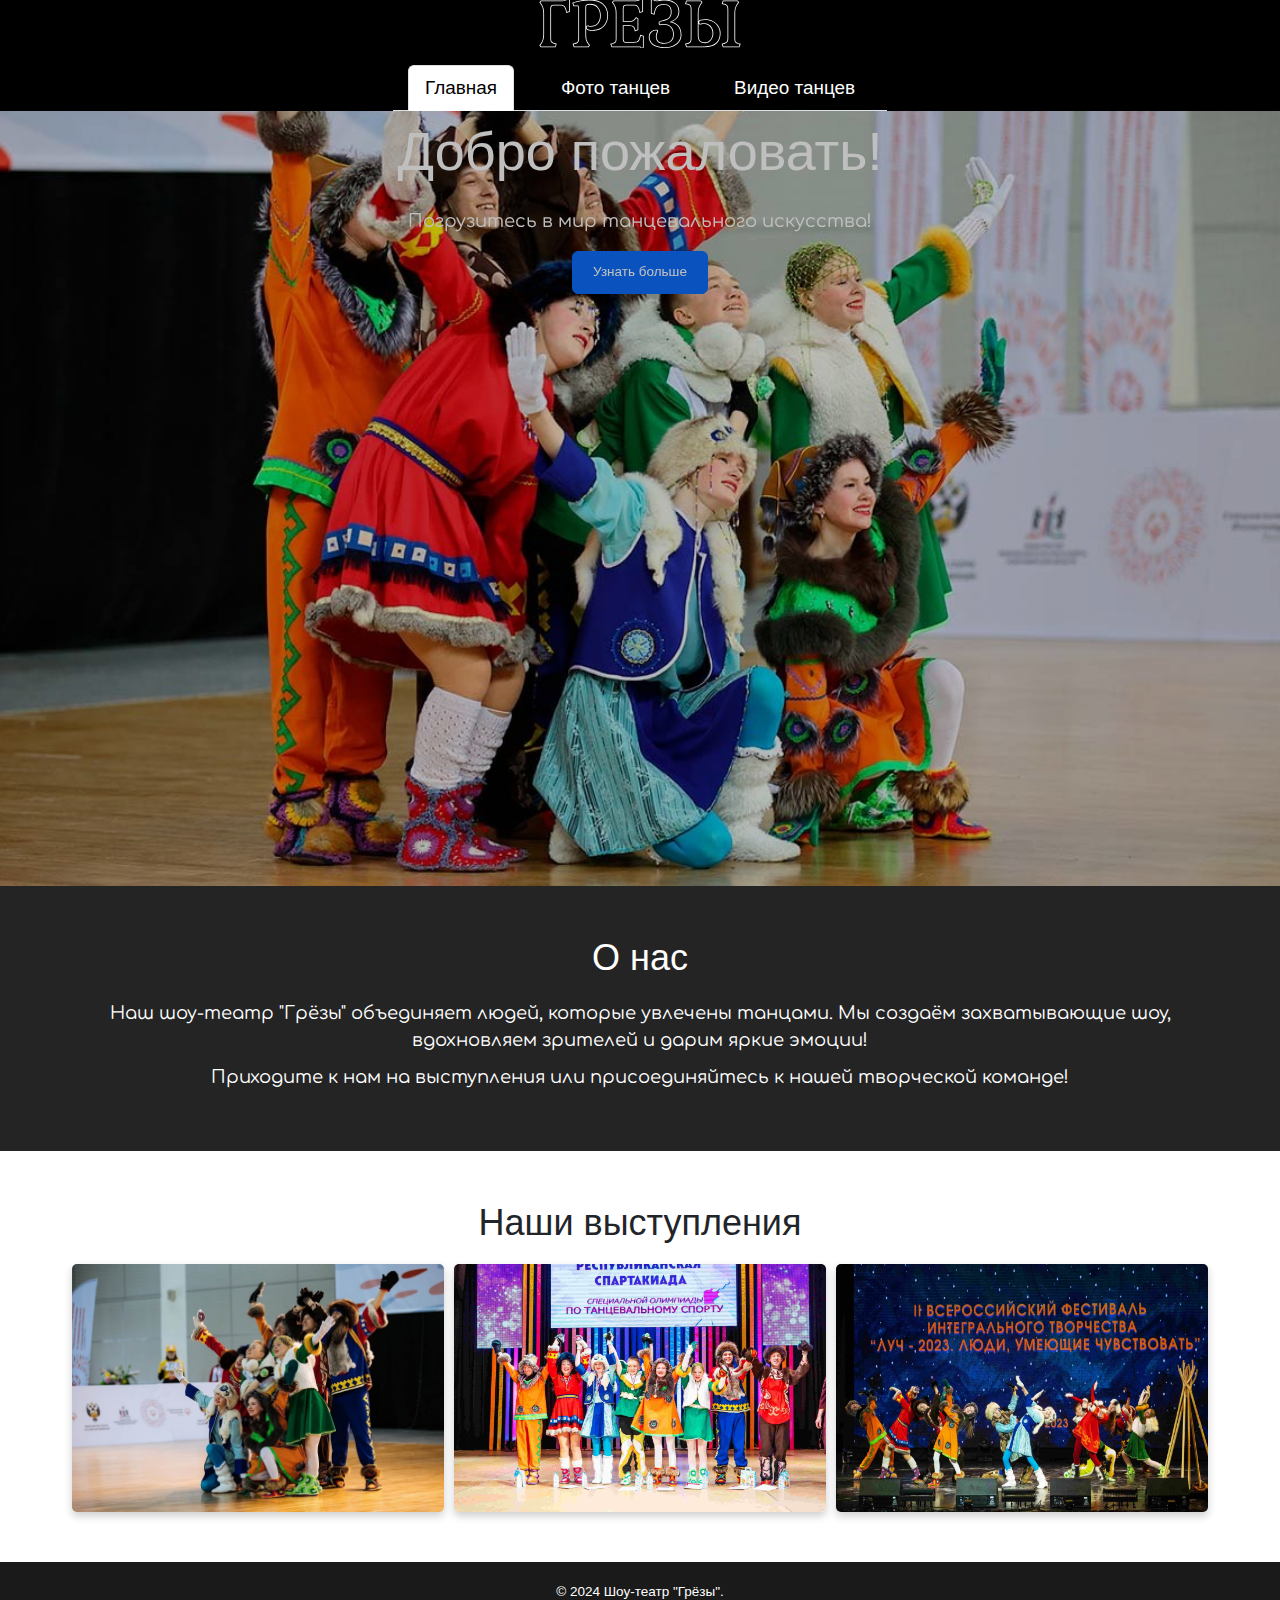
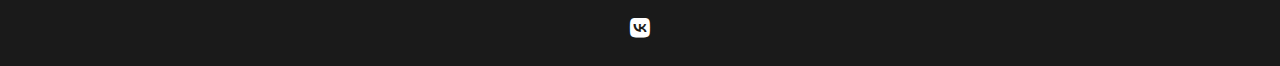
<file: index.html>
<!DOCTYPE html>
<html lang="ru">

<head>
  <meta charset="UTF-8">
  <meta name="viewport" content="width=device-width, initial-scale=1">
  <title>Главная</title>
  <link rel="stylesheet" href="https://cdn.jsdelivr.net/npm/bootstrap@5.3.3/dist/css/bootstrap.min.css"
    integrity="sha384-QWTKZyjpPEjISv5WaRU9OFeRpok6YctnYmDr5pNlyT2bRjXh0JMhjY6hW+ALEwIH" crossorigin="anonymous">
  <link rel="stylesheet" href="style.css">
  <link rel="preconnect" href="https://fonts.googleapis.com">
  <link rel="preconnect" href="https://fonts.gstatic.com" crossorigin>
  <link href="https://fonts.googleapis.com/css2?family=Comfortaa:wght@300..700&display=swap" rel="stylesheet">
  <link href="https://cdnjs.cloudflare.com/ajax/libs/font-awesome/6.0.0-beta3/css/all.min.css" rel="stylesheet">

</head>

<body>


<header>

  <!-- <div id="Kostum">шоу театр костюмы</div>
    <h1>Грёзы!</h1> -->
    
      <div class="Logotip">
        <img src="./логотип 11/ГРЕЗЫ.svg" style="height: 50px;" alt="Логотип">
      </div>
    

    <nav> 
      <ul class="nav nav-tabs">
        <li class="nav-item" role="presentation">
          <a class="nav-link active" href="./index.html" id="main">Главная</a>
        </li>
        <li class="nav-item">
          <a style="color: white;" class="nav-link" href="./photo.html">Фото танцев</a>
        </li>
        <li class="nav-item">
          <a style="color: white;" class="nav-link" href="./video.html">Видео танцев</a>
        </li>
      </ul>
    </nav>
  </header>

  <!-- фон -->
  <div class="fotoFON">
    <!-- приветсвие -->
    <div id="privet">
      Добро пожаловать!
      <p>Погрузитесь в мир танцевального искусства!</p>
      <!-- ссылка туда -->
      <a href="#about" class="btn btn-primary">Узнать больше</a>
    </div>
  </div>


  <section id="about" class="about-section">
    <div class="container">
      <h2>О нас</h2>
      <p>Наш шоу-театр "Грёзы" объединяет людей, которые увлечены танцами. Мы создаём захватывающие шоу, вдохновляем
        зрителей и дарим яркие эмоции!</p>
      <p>Приходите к нам на выступления или присоединяйтесь к нашей творческой команде!</p>
    </div>
  </section>

  <section class="gallery">
    <h2>Наши выступления</h2>
    <div class="gallery-container">
      <img src="./Апрель-2024 1-5/38.jpg" alt="Танец 1">
      <img src="./февраль 2024 20/8.jpg" alt="Танец 2">
      <img src="./Казань-2023 декабрь/11.jpg" alt="Танец 3">
    </div>
  </section>

  <footer class="footer">
    <p>&copy; 2024 Шоу-театр "Грёзы".</p>
    <ul class="social-links">
      <li>
        <a href="https://vk.com/club228241629" target="_blank">
          <i class="fab fa-vk"></i>
        </a>
      </li>
  </footer>







  <script src="https://cdn.jsdelivr.net/npm/@popperjs/core@2.11.8/dist/umd/popper.min.js"
    integrity="sha384-I7E8VVD/ismYTF4hNIPjVp/Zjvgyol6VFvRkX/vR+Vc4jQkC+hVqc2pM8ODewa9r"
    crossorigin="anonymous"></script>
  <script src="https://cdn.jsdelivr.net/npm/bootstrap@5.3.3/dist/js/bootstrap.min.js"
    integrity="sha384-0pUGZvbkm6XF6gxjEnlmuGrJXVbNuzT9qBBavbLwCsOGabYfZo0T0to5eqruptLy"
    crossorigin="anonymous"></script>
  <script src="script.js"> </script>
</body>

</html>
</file>
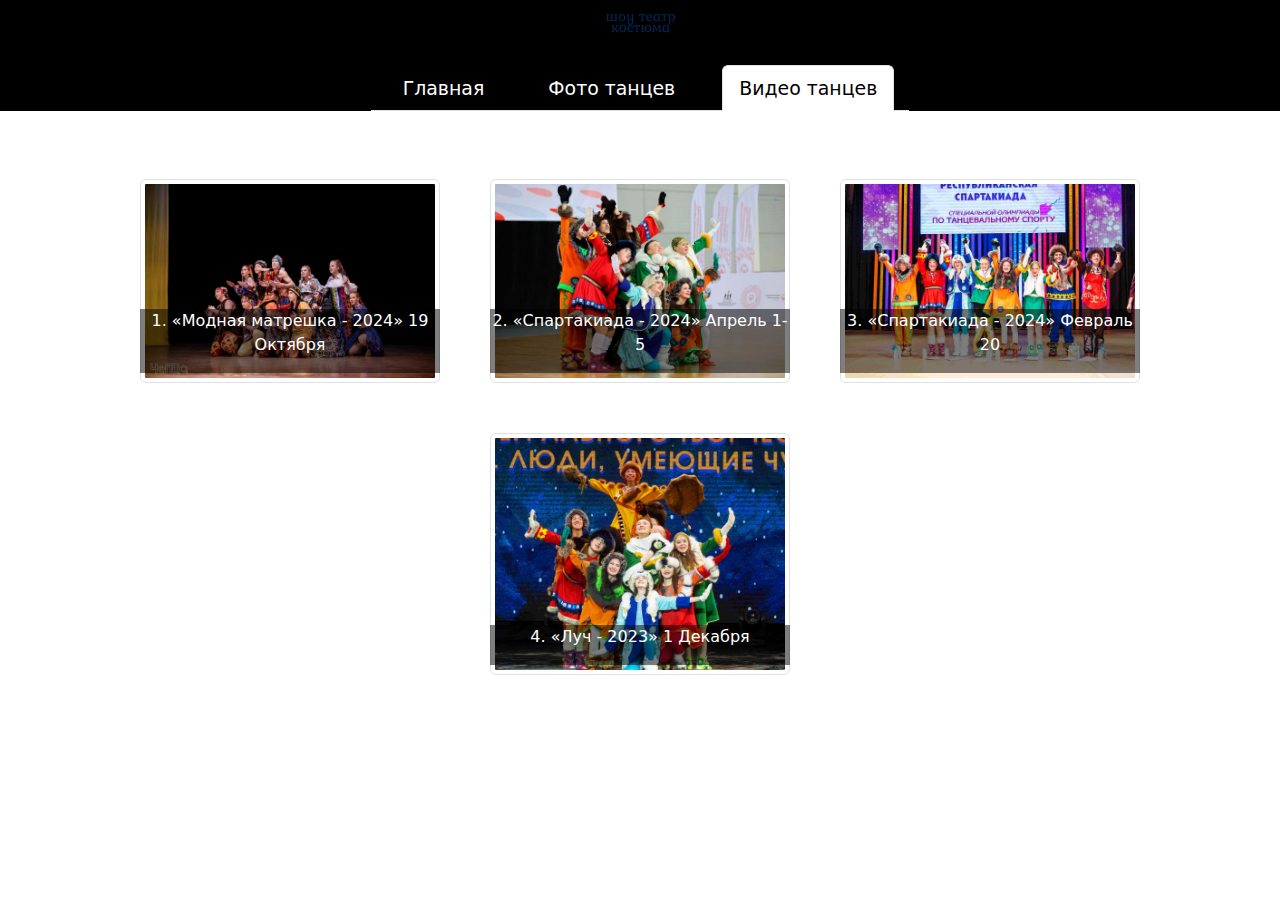
<file: video.html>
<!DOCTYPE html>
<html lang="ru">

<head>
    <meta charset="UTF-8">
    <meta name="viewport" content="width=device-width, initial-scale=1.0">
    <title>Видео танцев</title>
    <link rel="stylesheet" href="style.css">
    <link rel="stylesheet" href="https://cdn.jsdelivr.net/npm/bootstrap@5.3.3/dist/css/bootstrap.min.css"
        rel="stylesheet" integrity="sha384-QWTKZyjpPEjISv5WaRU9OFeRpok6YctnYmDr5pNlyT2bRjXh0JMhjY6hW+ALEwIH"
        crossorigin="anonymous">
</head>

<body>

    <!-- <body style="background: linear-gradient(to right, #5f8ba0, #484288, #2fb3a8);"> -->

        <header>
            <!-- <div id="Kostum">шоу театр костюмы</div>
            <h1>Грёзы!</h1> -->

            <div class="Logotip">
                <img src="./логотип 9/шоу театр костюма.svg" alt="">
              </div>

            <nav>
                <ul class="nav nav-tabs">
                    <li class="nav-item">
                        <a style="color: white;" class="nav-link" href="./index.html">Главная</a>
                    </li>
                    <li class="nav-item">
                        <a style="color: white;" class="nav-link" href="./photo.html" id="main">Фото танцев</a>
                    </li>
                    <li class="nav-item">
                        <a class="nav-link active" href="./video.html">Видео танцев</a>
                    </li>
                </ul>
            </nav>
        </header>



        <!-- /* Модальное окно с видео для октября -->

        <main class="container mt-5">
            <!-- Галерея с блоками видео по порядку -->
            <div class="video-gallery">
                <!-- Блок видео 1 -->
                <div class="video-block" data-bs-toggle="modal" data-bs-target="#videoModal1">
                    <img src="./19 октября 2024 года фестиваль моды/Zncx4PqaSOU.jpg" alt="Модная матрешка"
                        class="img-thumbnail main-thumbnail">
                    <div class="caption-video">
                        <p>1. «Модная матрешка - 2024» 19 Октября</p>
                    </div>
                </div>

                <!-- Блок видео 2 -->
                <div class="video-block" data-bs-toggle="modal" data-bs-target="#videoModal2">
                    <img src="./Апрель-2024 1-5/1.jpg" alt="Спартакиада - Апрель" class="img-thumbnail main-thumbnail">
                    <div class="caption-video">
                        <p>2. «Спартакиада - 2024» Апрель 1-5</p>
                    </div>
                </div>

                <!-- Блок видео 3 -->
                <div class="video-block" data-bs-toggle="modal" data-bs-target="#videoModal3">
                    <img src="./февраль 2024 20/8.jpg" alt="Спартакиада - Февраль" class="img-thumbnail main-thumbnail">
                    <div class="caption-video">
                        <p>3. «Спартакиада - 2024» Февраль 20</p>
                    </div>
                </div>

                <!-- Блок видео 4 -->
                <div class="video-block" data-bs-toggle="modal" data-bs-target="#videoModal4">
                    <img src="./Казань-2023 декабрь/12.jpg" alt="Луч - Декабрь" class="img-thumbnail main-thumbnail">
                    <div class="caption-video">
                        <p>4. «Луч - 2023» 1 Декабря</p>
                    </div>
                </div>
            </div>

            <!-- Модальные окна для каждого блока видео -->
            <div class="modal fade" id="videoModal1" tabindex="-1" aria-labelledby="videoModalLabel1"
                aria-hidden="true">
                <div class="modal-dialog modal-lg">
                    <div class="modal-content">
                        <div class="modal-header">
                            <h5 class="modal-title" id="videoModalLabel1">Видео: «Модная матрешка - 2024»</h5>
                            <button type="button" class="btn-close" data-bs-dismiss="modal" aria-label="Close"></button>
                        </div>
                        <div class="modal-body">
                            <iframe src="https://vk.com/video_ext.php?oid=-210100674&id=456239089&hash=8d1f16e3a80b16d2"
                                width="640" height="360" frameborder="0" allowfullscreen="1"
                                allow="autoplay; encrypted-media; fullscreen; picture-in-picture" controls
                                class="video-thumbnail"></iframe>
                            <iframe src="https://vk.com/video_ext.php?oid=-228241629&id=456239018&hash=a3932d1657ed7ef1"
                                width="640" height="360" frameborder="0" allowfullscreen="1"
                                allow="autoplay; encrypted-media; fullscreen; picture-in-picture" controls
                                class="video-thumbnail"></iframe>
                        </div>
                    </div>
                </div>
            </div>

            <div class="modal fade" id="videoModal2" tabindex="-1" aria-labelledby="videoModalLabel2"
                aria-hidden="true">
                <div class="modal-dialog modal-lg">
                    <div class="modal-content">
                        <div class="modal-header">
                            <h5 class="modal-title" id="videoModalLabel2">Видео: «Спартакиада - 2024» Апрель 1-5</h5>
                            <button type="button" class="btn-close" data-bs-dismiss="modal" aria-label="Close"></button>
                        </div>
                        <div class="modal-body">
                            <iframe src="https://vk.com/video_ext.php?oid=-228241629&id=456239028&hash=8eab9c533591f4be"
                                width="640" height="360" frameborder="0" allowfullscreen="1"
                                allow="autoplay; encrypted-media; fullscreen; picture-in-picture" controls
                                class="video-thumbnail"></iframe>
                            <iframe src="https://vk.com/video_ext.php?oid=-28915774&id=456259549&hash=4dd35b6000807aa1"
                                width="640" height="360" frameborder="0" allowfullscreen="1"
                                allow="autoplay; encrypted-media; fullscreen; picture-in-picture" controls
                                class="video-thumbnail"></iframe>
                        </div>
                    </div>
                </div>
            </div>

            <div class="modal fade" id="videoModal3" tabindex="-1" aria-labelledby="videoModalLabel3"
                aria-hidden="true">
                <div class="modal-dialog modal-lg">
                    <div class="modal-content">
                        <div class="modal-header">
                            <h5 class="modal-title" id="videoModalLabel3">Видео: «Спартакиада - 2024» Февраль 20</h5>
                            <button type="button" class="btn-close" data-bs-dismiss="modal" aria-label="Close"></button>
                        </div>
                        <div class="modal-body">
                            <iframe src="https://vk.com/video_ext.php?oid=-228241629&id=456239027&hash=cc5d8ede75f86220"
                                width="640" height="360" frameborder="0" allowfullscreen="1"
                                allow="autoplay; encrypted-media; fullscreen; picture-in-picture" controls
                                class="video-thumbnail"></iframe>
                        </div>
                    </div>
                </div>
            </div>

            <div class="modal fade" id="videoModal4" tabindex="-1" aria-labelledby="videoModalLabel4"
                aria-hidden="true">
                <div class="modal-dialog modal-lg">
                    <div class="modal-content">
                        <div class="modal-header">
                            <h5 class="modal-title" id="videoModalLabel4">Видео: «Луч - 2023» 1 Декабря</h5>
                            <button type="button" class="btn-close" data-bs-dismiss="modal" aria-label="Close"></button>
                        </div>
                        <div class="modal-body">
                            <iframe src="https://vk.com/video_ext.php?oid=-228241629&id=456239026&hash=a940062a256419dd"
                                width="640" height="360" frameborder="0" allowfullscreen="1"
                                allow="autoplay; encrypted-media; fullscreen; picture-in-picture" controls
                                class="video-thumbnail"></iframe>
                        </div>
                    </div>
                </div>
            </div>
        </main>




        <!-- Модальное окно для воспроизведения видео -->
        <div class="modal fade" id="videoModal" tabindex="-1" aria-labelledby="videoModalLabel" aria-hidden="true">
            <div class="modal-dialog modal-lg">
                <div class="modal-content">
                    <div class="modal-header">
                        <h5 class="modal-title" id="videoModalLabel">Просмотр видео</h5>
                        <button type="button" class="btn-close" data-bs-dismiss="modal" aria-label="Close"></button>
                    </div>
                    <div class="modal-body">
                        <div class="ratio ratio-16x9">
                            <iframe id="videoFrame" src="./" title="Видео танцев" allow="autoplay; encrypted-media"
                                allowfullscreen></iframe>
                        </div>
                    </div>
                </div>
            </div>
        </div>








        <script src="https://cdn.jsdelivr.net/npm/@popperjs/core@2.11.8/dist/umd/popper.min.js"
            integrity="sha384-I7E8VVD/ismYTF4hNIPjVp/Zjvgyol6VFvRkX/vR+Vc4jQkC+hVqc2pM8ODewa9r"
            crossorigin="anonymous"></script>
        <script src="https://cdn.jsdelivr.net/npm/bootstrap@5.3.3/dist/js/bootstrap.min.js"
            integrity="sha384-0pUGZvbkm6XF6gxjEnlmuGrJXVbNuzT9qBBavbLwCsOGabYfZo0T0to5eqruptLy"
            crossorigin="anonymous"></script>
        <script src="script.js"></script>
    </body>

</html>
</file>
<file: style.css>
html,
body {
  margin: 0;
  padding: 0;
}

body {
  font-family: Arial, sans-serif;
  background-repeat: no-repeat;
  background-size: cover;
  overflow-x: hidden;
  /* overflow: hidden; */
}


/* логотип, */
.Logotip {
  display: flex;
  width: 15vh;
  height: 5vh;
  justify-content: center;
  align-items: center; 
}



/* текст внутри фона на "fotoFON" и "о нас" */
#privet {
  font-size: 6vh;
  text-align: center;
  color: white;
  display: flex;
  flex-direction: column;
  align-items: center;
  justify-content: center;
  gap: 1rem;
}

#privet p {
  font-size: 2vh;
  margin: 0;
  font-family: 'Comfortaa', sans-serif;
}

.btn {
  font-size: 1.5vh;
  padding: 10px 20px;
  text-decoration: none;
}

.about-section {
  background-color: #242424;
  color: white;
  padding: 50px 20px;
  text-align: center;
}

.about-section h2 {
  font-size: 4vh;
  margin-bottom: 20px;
}

.about-section p {
  font-size: 2vh;
  line-height: 1.5;
  margin: 10px 0;
  font-family: 'Comfortaa', sans-serif;
}




/* внизу фото */
.gallery {
  background-color: white;
  padding: 50px 20px;
  text-align: center;
}

.gallery h2 {
  font-size: 4vh;
  margin-bottom: 20px;
}

.gallery-container {
  display: flex;
  justify-content: center;
  gap: 10px;
}

.gallery-container img {
  width: 30%;
  height: auto;
  border-radius: 5px;
  box-shadow: 0 4px 8px rgba(0, 0, 0, 0.2);
  transition: transform 0.3s ease-in-out;
}

.gallery-container img:hover {
  transform: scale(1.05);
}

/* аккаунты */
.footer {
  background-color: #1a1a1a;
  color: white;
  padding: 20px 0;
  text-align: center;
}

.footer p {
  margin: 0;
  font-size: 1.5vh;
}

.social-links {
  list-style: none;
  padding: 0;
  margin: 10px 0 0;
  display: flex;
  justify-content: center;
  gap: 15px;
}

.social-links a {
  color: white;
  font-size: 2.5vh;
  text-decoration: none;
  transition: color 0.3s ease;
}

.social-links a:hover {
  color: rgb(9, 177, 255);
}





/* главный фон */
.fotoFON {
  position: relative;
  /* background-color: rgba(36, 32, 32, 0.7); */
  /* opacity: 0.7; */
  background-image: url("fon kartinka.jpg");
  /* 50% 50% no-repeat; */
  height: calc(100vh - 125px);
  background-size: cover;
  filter: brightness(75%);
  background-position: 50% 50%;
  background-attachment: fixed;
}



/* фон контакта */
.fonCVET {
  background-color: rgba(19, 19, 19, 0.7);
  height: calc(100vh - 125px);
  background-size: cover;
  background-position: center;
}


/* контакты */
.contact {
  font-size: 6vh;
  flex-wrap: wrap;
  text-align: center;
  color: rgb(255, 255, 255);
}


.iconcaVK {
  height: calc(100px - 125px);
  background-image: url("/vkontakte_2190386.png");
}


.textTan {
  width: 300px;
  height: 150px;
}

#text-start {
  font-size: 30px;
  width: 300px;
  height: 150px;
}


#Kostum {
  display: flex;
  text-align: flex-end;
  flex-direction: column-reverse;
  line-height: 15px;

}


/* менюшка сайта */
header {
  background: linear-gradient(to right, #000000, #000000, #000000);
  padding: 0px 0;
  text-align: center;
  justify-items: center;
  align-items: center;
  opacity: 2.0;
}



nav ul {
  list-style: none;
  padding: 0;
  margin: 20px 0 0;
  font-size: 2.1vh;
  display: flex;
  justify-content: center;  

}

nav ul li { 
  display: inline;
  margin: 0 15px;

}

nav ul li a {
  text-decoration: none;
  /* margin-left: auto;
    margin-right: auto; */
}

/* nav ul li a:hover {
  /* color: white; */

 */


h1,
h2 {
  margin: 20px 0;
}

/* #main:hover {
  /* padding: 20px; */
  /* transform: scale(1.2); */

 */

.hidden {
  opacity: 0;
  transform: translateX(-100px);
  /* Начальная позиция текста */
  transition: all 1s ease-in-out;
}

.show {
  opacity: 1;
  transform: translateX(0);
  /* Позиция при отображении */
}

.content-wrapper {
  display: flex;
  justify-content: space-between;
  align-items: center;
  padding: 20px;
}

.text-container {
  font-size: 1.5rem;
  font-weight: bold;
}




@keyframes slideIn {
  0% {
    right: 100%;
    opacity: 0;
  }

  100% {
    right: 0;
    opacity: 1;
  }
}


/* это раньше был тест "спиннер загрузки" */

/* #loading {
  display: flex;
  justify-content: center;
  align-items: center;
  position: fixed;
  top: 0;
  left: 0;
  width: 100%;
  height: 100%;
  background-color: rgba(0, 0, 0, 0.8);
  color: white;
  font-size: 20px;
  flex-direction: column;
} */

/* .hidden {
  display: none;
}

.spinner {
  border: 16px solid #f3f3f3;
  border-radius: 50px;
  border-top: 16px solid #3498db;
  width: 120px;
  height: 120px;
  animation: spin 2s linear infinite;
} */

/* @keyframes spin {
    0% { transform: rotate(0deg);}
    100% { transform: rotate(360deg);}
} */

/* .textTan {
  display: flex;
  width: 300px;
  height: 600px;
}

#text-start {
  display: flex;
  font-size: 20px;
} */


/* .testFoto {
  display: flex;
  width: 1200px;
  height: 200px;
  
} */

/* #perviy {
  display: flex;
  height: 200px;
  width: 200px;
  margin: 0px;
  flex-direction: column-reverse;
  align-self: flex-start;
}
   */



/* фото октябрь */



.photo-oktyabr {
  display: inline-block;
  width: 300px;
  text-align: center;
  cursor: pointer;
  margin: 20px;
  position: relative;
}

.main-photo img {
  width: 100%;
  height: auto;
  border-radius: 10px;
}

.caption {
  position: absolute;
  bottom: 10px;
  left: 0;
  width: 100%;
  background-color: rgba(0, 0, 0, 0.5);
  color: white;
  text-align: center;
}


.gallery-oktyabr {
  display: flex;
  flex-wrap: wrap;
  gap: 10px;
  justify-content: center;
}

.photo-item {
  width: 150px;
  text-align: center;
}

.photo-item img {
  width: 100%;
  height: 150px;
  object-fit: cover;
  border-radius: 10px;
}

.photo-item img:hover {
  transform: scale(1.05);
  transition: transform 0.3s ease;
}


.photo-item p {
  margin-top: 8px;
  font-size: 0.8rem;
  color: #555;
}

/* 
фото апрель 2024 */

.photo-apryel {
  display: inline-block;
  width: 300px;
  text-align: center;
  cursor: pointer;
  margin: 20px;
  position: relative;
}



.caption-apryel {
  position: absolute;
  bottom: 10px;
  left: 0;
  width: 100%;
  background-color: rgba(0, 0, 0, 0.5);
  color: white;
  text-align: center;
}


.col-4 {
  width: 150px;
  text-align: center;
}

.col-4 img {
  width: 100%;
  height: 150px;
  object-fit: cover;
  border-radius: 10px;
}

.col-4 img:hover {
  transform: scale(1.05);
  transition: transform 0.3s ease;
}

.col-4 p {
  margin-top: 8px;
  font-size: 0.8rem;
  color: #555;
}




/* фото февраль */


.photo-fevral {
  display: inline-block;
  width: 300px;
  text-align: center;
  cursor: pointer;
  margin: 20px;
  position: relative;
}

.caption-fevral {
  position: absolute;
  bottom: 10px;
  left: 0;
  width: 100%;
  background-color: rgba(0, 0, 0, 0.5);
  color: white;
  text-align: center;
}


.gallery-fevral {
  display: flex;
  flex-wrap: wrap;
  gap: 10px;
  justify-content: center;
}

.fev-4 {
  width: 150px;
  text-align: center;
}

.fev-4 img {
  width: 100%;
  height: auto;
  object-fit: cover;
  border-radius: 10px;
}

.fev-4 img:hover {
  transform: scale(1.05);
  transition: transform 0.3s ease;
}

.fev-4 p {
  margin-top: 8px;
  font-size: 0.8rem;
  color: #555;
}


/* фото декабрь */

.photo-kazan {
  display: inline-block;
  width: 255px;
  text-align: center;
  cursor: pointer;
  margin: 20px;
  position: relative;
}


.gallery-kazan {
  display: flex;
  flex-wrap: wrap;
  gap: 10px;
  justify-content: center;
}

.caption-kazan {
  position: absolute;
  bottom: 10px;
  left: 0;
  width: 100%;
  background-color: rgba(0, 0, 0, 0.5);
  color: white;
  text-align: center;
}


.kazan-23 {
  width: 150px;
  text-align: center;
}

.kazan-23 img {
  width: 100%;
  height: 150px;
  object-fit: cover;
  border-radius: 10px;
}

.kazan-23 img:hover {
  transform: scale(1.05);
  transition: transform 0.3s ease;
}

.kazan-23 p {
  margin-top: 8px;
  font-size: 0.8rem;
  color: #555;
}



.gallery-thumbnail {
  width: 150px;
  height: 150px;
  object-fit: cover;
  cursor: pointer;
}

.main-thumbnail {
  width: 300px;
  height: 200px;
  object-fit: cover;
  cursor: pointer;
  position: relative;
}




/* видео */


.video-gallery {
  display: flex;
  flex-wrap: wrap;
  gap: 10px;
  justify-content: center;
}

.video-block {
  width: 300px;
  text-align: center;
  cursor: pointer;
  margin: 20px;
  position: relative;
}

.video-block:hover {
  transform: scale(1.05) translateY(-5px);
  box-shadow: 0 5px 15px rgba(0,0,0,0.3);
}


.caption-video {
  position: absolute;
  bottom: 10px;
  left: 0;
  width: 100%;
  background-color: rgba(0, 0, 0, 0.5);
  color: white;
  text-align: center;
}

.video-thumbnail {
  width: 100%;
  max-width: 100%;
  margin-top: 15px;
  border-radius: 10px;
}
</file>
